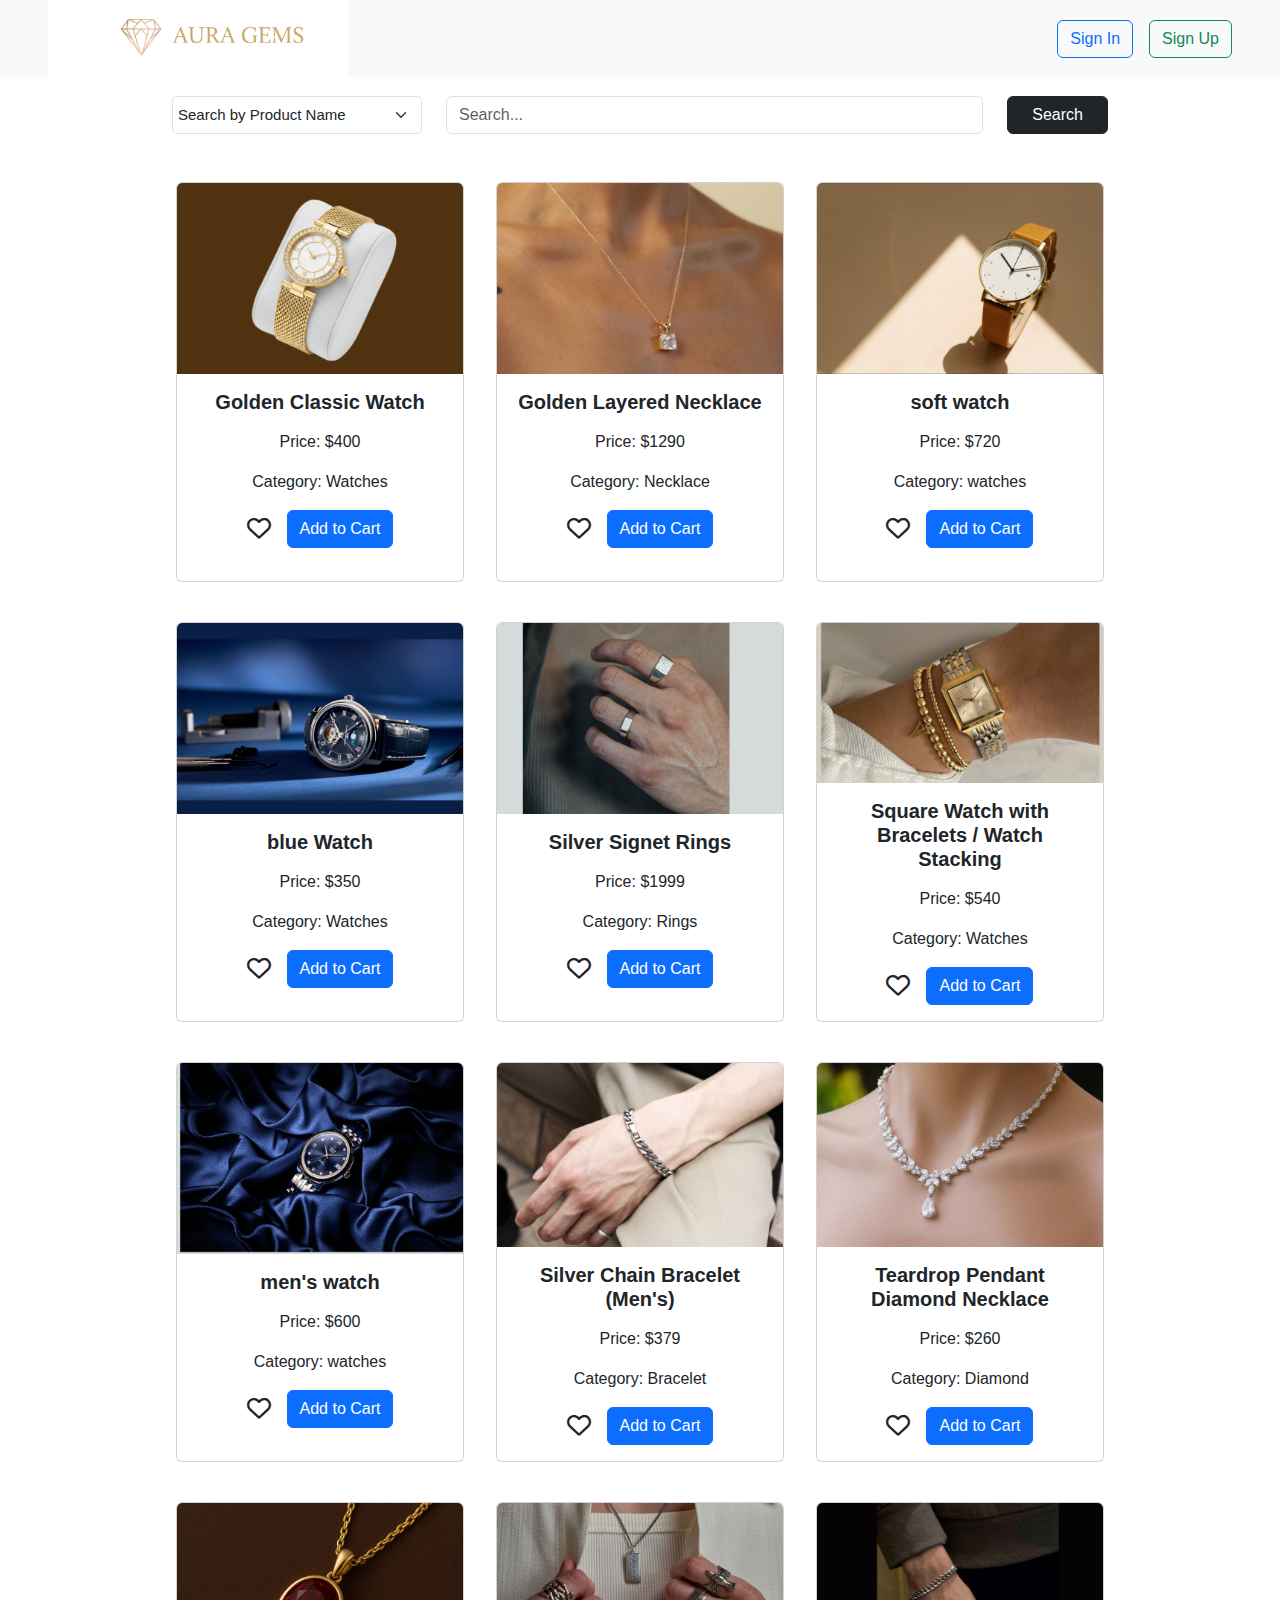
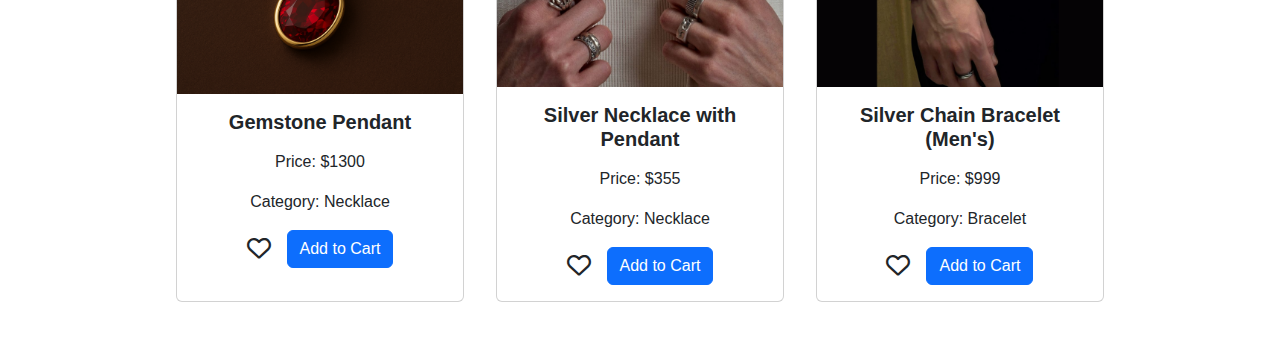
<file: index.html>
<!DOCTYPE html>
<html lang="en">
<head>
    <meta charset="UTF-8">
    <meta name="viewport" content="width=device-width, initial-scale=1.0">
    <title>AURA GEMS | Home</title>
    <link rel="shortcut icon" href="images/logo/favicon.png" type="image/x-icon">
    <link href="https://cdn.jsdelivr.net/npm/bootstrap@5.3.3/dist/css/bootstrap.min.css" rel="stylesheet">
    <link rel="stylesheet" href="css/all.css">
    <!-- Font Awesome -->
    <link rel="stylesheet" href="https://cdnjs.cloudflare.com/ajax/libs/font-awesome/6.5.0/css/all.min.css">
    <link rel="stylesheet" href="css/style.css">
</head>
<body>
    
    <header >
        <div class="container-fluid bg-light d-flex justify-content-between align-items-center px-5 position-fixed z-3 header-container">
            <div class="brand">
                <a class="navbar-brand" href="index.html"><img src="images/logo/logo.png" class="" alt=""></a>
            </div>
            <nav class="navbar">

                <ul class="no-user-links list-unstyled gap-3 mb-0">
                    <li class="no-user-links-item"><a href="login.html" class="btn btn-outline-primary" id="login-btn">Sign In</a></li>
                    <li class="no-user-links-item"><a href="register.html" class="btn btn-outline-success" id="signup-btn">Sign Up</a></li>
                </ul>

                <ul class="user-links list-unstyled gap-4 mb-0 ">
                    <li class="user-info"><p class="mb-0"></p></li>
                    <li class="shopping-cart">
                            <i class="fa-solid fa-cart-shopping shopping-cart-icon text-primary" id="shoppingCartIcon"></i>
                            <span class="cart-count badge text-primary fs-6 ps-0 pt-1">0</span>
                            <div id="productsCart">
                                <div></div>
                                <a href="cart.html" class="" id="viewAll">View All Products</a>
                            </div>
                    </li>
                    <li class="log-out"><a href="#" class="btn btn-outline-danger" id="logOutBtn">Log out</a></li>
                </ul>
            </nav>
        </div>
    </header>

    <main class="pt-5">
        <section class="search-section container w-75 py-4 pt-5">
            <form action="" class="d-flex gap-4 ">
                <select name="" id="filterKey" class="form-select">
                    <option value="title" selected class="">Search by Product Name</option>
                    <option value="category" class="">Search by Category</option>
<<<<<<< HEAD
                    <option value="category" class="">Search by Price</option>
=======
>>>>>>> 9f3af6e6c7c4b7ae67a7faba4036c513b2f19c09
                </select>
                <input type="search" class="form-control" id="searchInput" placeholder="Search...">
                <input type="submit" value="Search" id="searchBtn" class="btn btn-dark px-4">
                
            </form>
        </section>

        <section class="products-section container w-75 py-4">
                <div class="row row-cols-3 justify-content-start g-4" id="allProducts">
                  
                </div>

        </section>
    </main>


    <script src="https://cdn.jsdelivr.net/npm/bootstrap@5.3.3/dist/js/bootstrap.bundle.min.js"></script>
    <script src="js/script.js"></script>
    <script src="js/user.js"></script>
</body>
</html>
</file>
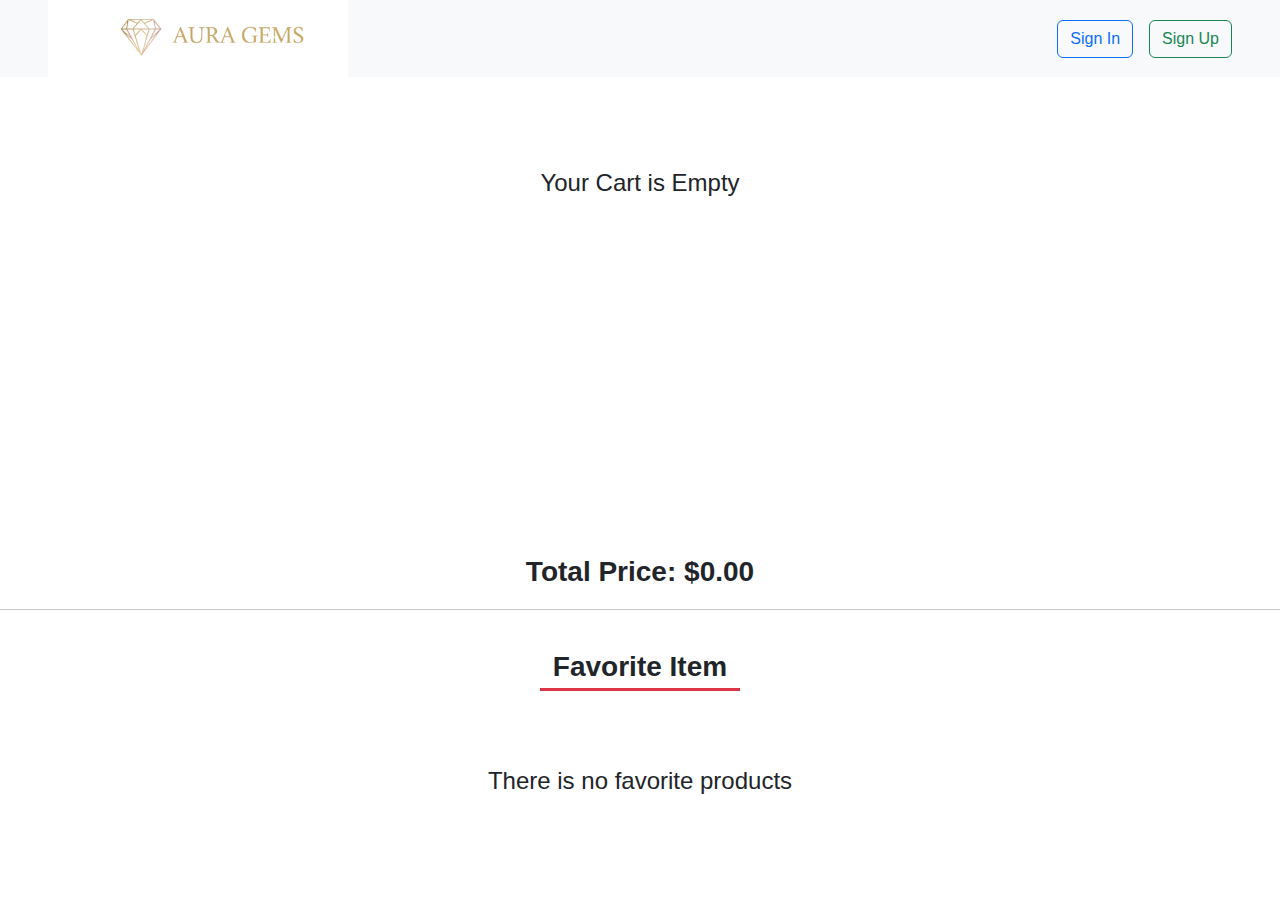
<file: cart.html>
<!DOCTYPE html>
<html lang="en">

<head>
    <meta charset="UTF-8">
    <meta name="viewport" content="width=device-width, initial-scale=1.0">
    <title>AURA GEMS | Cart</title>
    <link rel="shortcut icon" href="images/logo/favicon.png" type="image/x-icon">
    <link href="https://cdn.jsdelivr.net/npm/bootstrap@5.3.3/dist/css/bootstrap.min.css" rel="stylesheet">
    <link rel="stylesheet" href="css/all.css">
    <!-- Font Awesome -->
    <link rel="stylesheet" href="https://cdnjs.cloudflare.com/ajax/libs/font-awesome/6.5.0/css/all.min.css">
    <link rel="stylesheet" href="css/style.css">
</head>

<body>

    <header>
        <div class="container-fluid bg-light d-flex justify-content-between align-items-center px-5 header-container">
            <div class="brand">
                <a class="navbar-brand" href="index.html"><img src="images/logo/logo.png" class="" alt=""></a>
            </div>
            <nav class="navbar">

                <ul class="no-user-links list-unstyled gap-3 mb-0">
                    <li class="no-user-links-item"><a href="login.html" class="btn btn-outline-primary"
                            id="login-btn">Sign In</a></li>
                    <li class="no-user-links-item"><a href="register.html" class="btn btn-outline-success"
                            id="signup-btn">Sign Up</a></li>
                </ul>

                <ul class="user-links list-unstyled gap-4 mb-0 ">
                    <li class="user-info">
                        <p class="mb-0"></p>
                    </li>
                    <li class="shopping-cart">
                        <i class="fa-solid fa-cart-shopping shopping-cart-icon text-primary" id="shoppingCartIcon"></i>
                        <span class="cart-count badge text-primary fs-6 ps-0 pt-1">0</span>
                        <div id="productsCart">
                            <div></div>
                            <a href="cart.html" class="" id="viewAll">View All Products</a>
                        </div>
                    </li>
                    <li class="log-out"><a href="#" class="btn btn-outline-danger" id="logOutBtn">Log out</a></li>
                </ul>
            </nav>
        </div>
    </header>

    <main>
        <section class="search-section container w-75 pt-4">
            <div class="cart-products">
                <div class="row justify-content-start cart-products-div pt-3" id="cartProductsDiv">

                
                </div> <!-- /row -->
                <p class="text-center fs-3 fw-semibold total-price" id="totalPrice">Total Price: $<span class="tprice"></span></p>
            </div> <!-- /cart-products -->
        </section>
        <hr>
        <section class="favorite py-4">
            <div class="favorite-heading">
                <h2 class="favorite-title text-center fs-3 fw-bold mb-1">Favorite Item</h2>
                <div class="underline bg-danger"></div>
            </div>
            <div class="fav-products container w-75 gap-3 py-4" id="favProducts">
                    
            </div>

        </section>
    </main>


    <script src="https://cdn.jsdelivr.net/npm/bootstrap@5.3.3/dist/js/bootstrap.bundle.min.js"></script>
    <script src="js/user.js"></script>
    <script src="js/cart.js"></script>
</body>

</html>
</file>
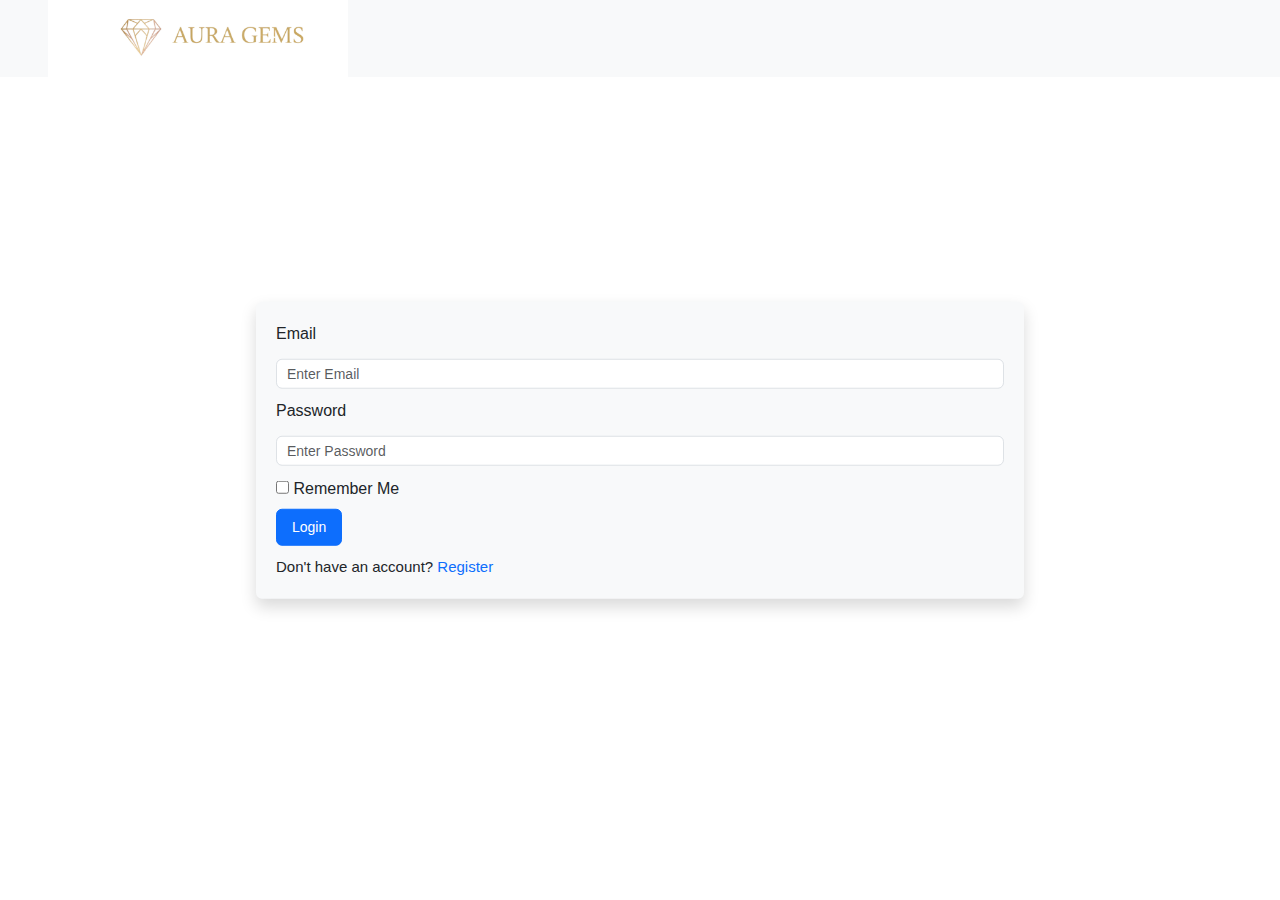
<file: login.html>
<!DOCTYPE html>
<html lang="en">

<head>
    <meta charset="UTF-8">
    <meta name="viewport" content="width=device-width, initial-scale=1.0">
    <title>AURA GEMS | Login</title>
    <link rel="shortcut icon" href="images/logo/favicon.png" type="image/x-icon">
    <link href="https://cdn.jsdelivr.net/npm/bootstrap@5.3.3/dist/css/bootstrap.min.css" rel="stylesheet">
    <link rel="stylesheet" href="css/all.css">
    <link rel="stylesheet" href="css/style.css">
</head>

<body>

    <header>
        <div class="container-fluid bg-light d-flex justify-content-between align-items-center px-5 header-container">
            <div class="brand">
                <a class="navbar-brand" href="index.html"><img src="images/logo/logo.png" class="" alt=""></a>
            </div>
            <nav class="navbar">

                <!-- <ul class="no-user-links d-flex list-unstyled gap-3 mb-0">
                    <li class="no-user-links-item"><a href="login.html" class="btn btn-outline-primary"
                            id="login-btn">Sign In</a></li>
                    <li class="no-user-links-item"><a href="register.html" class="btn btn-outline-success"
                            id="signup-btn">Sign Up</a></li>
                </ul> -->
            </nav>
        </div>
    </header>

    <main>
        <section class="login-page bg-light rounded shadow">
            <form action="" class=" login-form">
                <div class="row">
                    <div class="col-12">
                        <label for="email" class="form-label">Email</label>
                        <input type="email" class="form-control" placeholder="Enter Email" id="email" required>
                    </div>
                    <div class="col-12">
                        <label for="password" class="form-label">Password</label>
                        <input type="password" class="form-control" placeholder="Enter Password" id="password" required>
                    </div>
                    <div>
                        <input type="checkbox" class="" name="" id="rememberMe">
                        <label for="rememberMe">Remember Me</label>
                    </div>
                    <div class="col-12">
                        <input type="submit" value="Login" id="loginBtn" class="btn btn-primary">
                    </div>
                </div>
                <p>Don't have an account? <a href="register.html" class="text-decoration-none">Register</a></p>
            </form>
        </section>
    </main>


    <script src="https://cdn.jsdelivr.net/npm/bootstrap@5.3.3/dist/js/bootstrap.bundle.min.js"></script>
    <script src="js/login.js"></script>
</body>

</html>
</file>
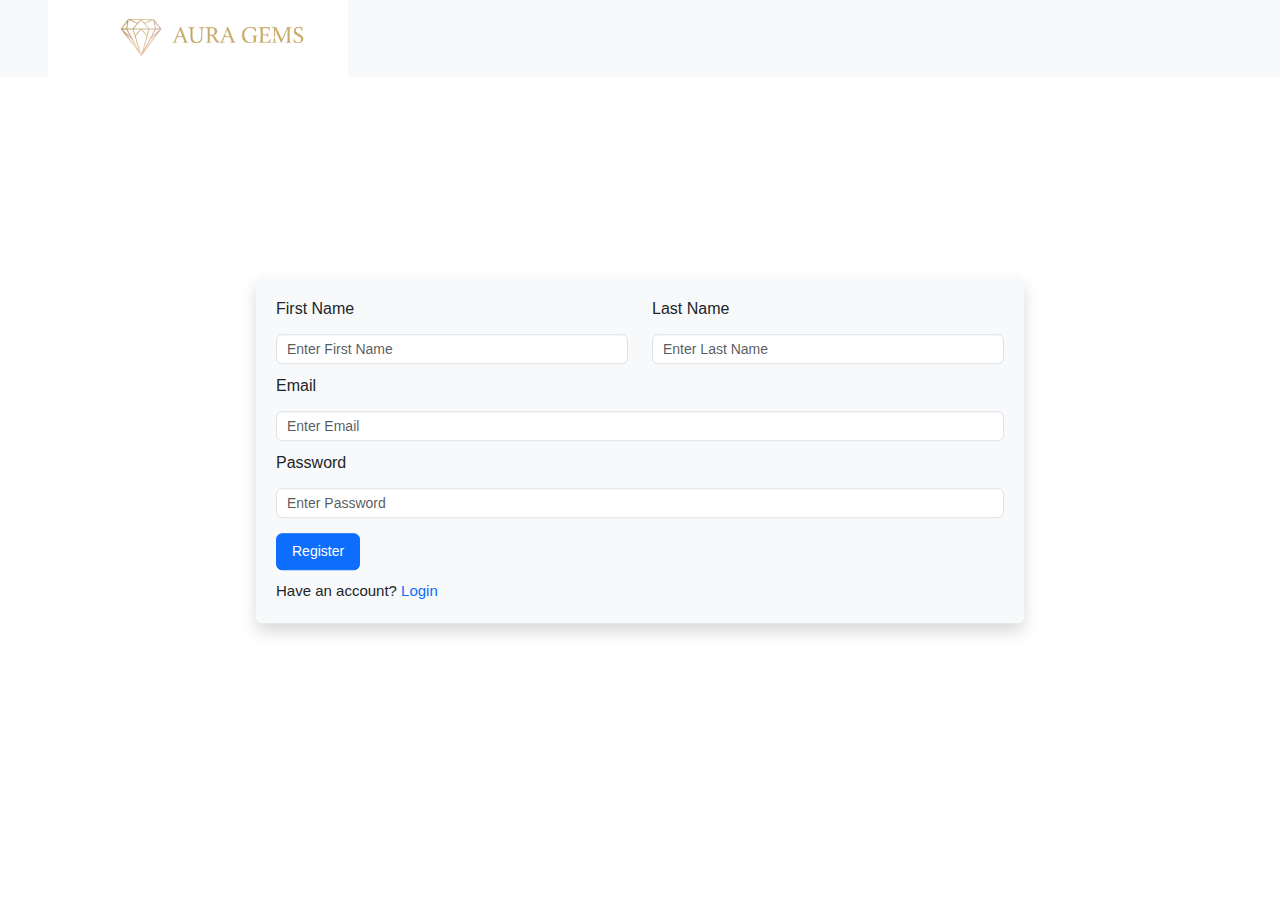
<file: register.html>
<!DOCTYPE html>
<html lang="en">

<head>
    <meta charset="UTF-8">
    <meta name="viewport" content="width=device-width, initial-scale=1.0">
    <title>AURA GEMS | Register</title>
    <link rel="shortcut icon" href="images/logo/favicon.png" type="image/x-icon">
    <link href="https://cdn.jsdelivr.net/npm/bootstrap@5.3.3/dist/css/bootstrap.min.css" rel="stylesheet">
    <link rel="stylesheet" href="css/all.css">
    <link rel="stylesheet" href="css/style.css">
</head>

<body>

    <header>
        <div class="container-fluid bg-light d-flex justify-content-between align-items-center px-5 header-container">
            <div class="brand">
                <a class="navbar-brand" href="index.html"><img src="images/logo/logo.png" class="" alt=""></a>
            </div>
            <nav class="navbar">

            </nav>
        </div>
    </header>

    <main>
        <section class="login-page bg-light rounded shadow">
            <form action="" class=" login-form">
                <div class="row">
                    <div class="col-6">
                        <label for="firstName" class="form-label">First Name</label>
                        <input type="text" class="form-control" placeholder="Enter First Name" id="firstName" required>
                    </div>
                    <div class="col-6">
                        <label for="lastName" class="form-label">Last Name</label>
                        <input type="text" class="form-control" placeholder="Enter Last Name" id="lastName" required>
                    </div>
                    <div class="col-12">
                        <label for="email" class="form-label">Email</label>
                        <input type="email" class="form-control" placeholder="Enter Email" id="email" required>
                    </div>
                    <div class="col-12">
                        <label for="password" class="form-label">Password</label>
                        <input type="password" class="form-control" placeholder="Enter Password" id="password" required>
                    </div>
                    <div class="col-12">
                        <input type="submit" value="Register" id="registerBtn" class="btn btn-primary">
                    </div>
                </div>
                <p>Have an account? <a href="login.html" class="text-decoration-none">Login</a></p>
            </form>
        </section>
    </main>


    <script src="https://cdn.jsdelivr.net/npm/bootstrap@5.3.3/dist/js/bootstrap.bundle.min.js"></script>
    <script src="js/register.js"></script>
</body>

</html>
</file>
<file: css/style.css>
* {
    margin: 0;
    padding: 0;
    box-sizing: border-box;
}

body {
    font-family: Arial, sans-serif;
}

.header-container {
    max-height: 80px;
}

.navbar-brand img {
    width: 300px;
}

.no-user-links {
    display: flex;
    list-style: none;
    gap: 3;
    margin-bottom: 0;
}
.user-links {
    display: none;
    list-style: none;
    gap: 3;
    margin-bottom: 0;
    align-items: center;
}

.shopping-cart-icon {
    cursor: pointer;
    font-size: 16px;
}

#productsCart {
    display: none;
    position: absolute;
    top: 50px;
    right: 10px;
    width: 200px;
    max-height: 400px;
    overflow-y: auto;
    background-color: white;
    border: 1px solid #a1a1a1;
    box-shadow: 0 2px 5px rgba(0, 0, 0, 0.2);
    z-index: 1000;
    padding: 0;
    border-radius: 5px;
}
.cart-product {
    background-color: #dddddd;
}
#viewAll {
    display: block;
    text-align: center;
    padding: 10px;
    background-color: #f8f8f8;
    border-top: 1px solid #ccc;
    text-decoration: none;
    color: #333;
    transition: 0.3s;
}
#viewAll:hover {
    background-color: #e0e0e0;
}

.add , .del {
    width: 25px;
    height: 25px;
    line-height: 23px;
    cursor: pointer;
    color: #666666;
    border-color: #666666 !important;
    transition: 0.3s;
}
.add:hover , .del:hover {
    color: #ccc;
    background-color: #666666;
}

.count-value {
    display: inline-block;
    width: 18px;
    height: 25px;
}

/* login & signup form */

.login-page {
    position: absolute;
    top: 50%;
    left: 50%;
    transform: translate(-50% , -50%);
    padding: 20px;
    width: 60%;
}

.login-form input {
    display: block;
    width: 100%;
    padding: 10px;
    height: 30px;
    margin: 5px 0px 10px 0px;
    /* outline: none; */
    font-size: 14px;
    font-family: Arial, sans-serif;
}
.login-form input[type="submit"] {
    cursor: pointer;
    width: fit-content;
    padding: 7px 15px;
    height: fit-content;
}
.login-form p {
    /* padding: 0; */
    margin: 0;
    font-size: 15px;
}

.login-form input[type="checkbox"]{
    display: inline-block;
    width: fit-content;
    height: fit-content;
}

/* search */

#filterKey {
    max-width: 250px;
    font-size: 15px;
    padding: 5px;
    border-radius: 5px;
}
#filterKey option {
    border-radius: 5px;
    padding: 20px;
    border: none;
}

/* products */

/* .product-desc {
    width: fit-content;
    margin: auto;
} */

.product-card {
    height: 400px;
}

.product-img-div {
    overflow: hidden;
    border-start-start-radius: 5px;
    border-start-end-radius: 5px;
}
.product-img {
    transition: 0.3s;
    /* border-radius: 5px; */
}
.product-img:hover {
    transform: scale(1.1);
}

.fav {
    display: none;
}
.fav , .unfav {
    cursor: pointer;
}
.remove-btn {
    display: none;
}
.hover-trans {
    transition: 0.3s;

}
.hover-trans:hover {
    transform: translatey(-5px);
    border: 1px solid #0d6efd;
    box-shadow: 1px 1px 10px 1px #666666;
}

/* cart */

.cart-products-div {
    height: 450px;
    overflow-y: auto;
}

.cart-add , .cart-del {
    width: 30px;
    height: 35px;
    line-height: 34px;
    cursor: pointer;
    color: #666666;
    border-color: #666666 !important;
    transition: 0.3s;
}

.cart-add:hover , .cart-del:hover {
    color: #ccc;
    background-color: #666666;
}

.cart-hover{
    transition: 0.3s;
}

.cart-hover:hover {
    transform: translatey(-5px);
    border: 1px solid #fd0d0d;
    box-shadow: 1px 1px 10px 1px #666666;
}

.underline {
    width: 200px;
    height: 3px;
    margin: auto;
    transition: 0.5s;
}

.favorite-title:hover + .underline {
    width: 300px;
}

.fav-products {
    display: flex;
    overflow-x: auto;
}

.fav-card {
    flex: 0 0 260px !important;
    /* منع التمدد/الانكماش وفرض أساس عرض 300px */
    max-width: 260px !important;
    min-width: 260px !important;
}

.cart-fav {
    cursor: pointer;
}

.fav-img-div {
    overflow: hidden;
    border-start-start-radius: 5px;
    border-start-end-radius: 5px;
}

.fav-img {
    transition: 0.3s;
    /* border-radius: 5px; */
}

.fav-img:hover {
    transform: scale(1.1);
}
</file>
